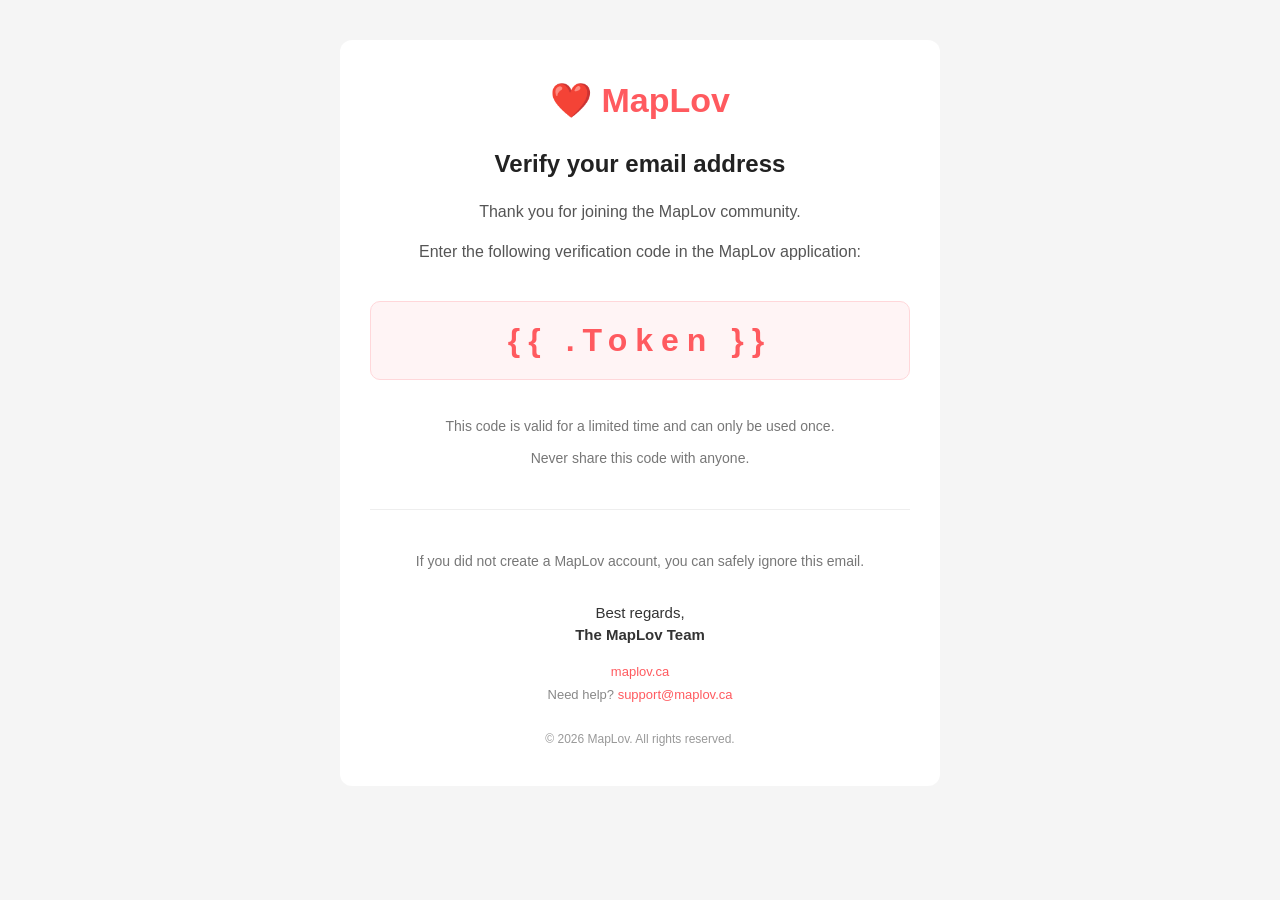
<file: supabase/templates/confirmation.html>
<!DOCTYPE html>
<html lang="en">
<head>
  <meta charset="UTF-8">
  <meta name="viewport" content="width=device-width, initial-scale=1.0">
  <title>Your MapLov verification code</title>
</head>

<body style="margin:0;padding:0;background:#f5f5f5;font-family:Arial,Helvetica,sans-serif;">

  <table
    role="presentation"
    width="100%"
    cellpadding="0"
    cellspacing="0"
    style="background:#f5f5f5;padding:40px 16px;"
  >
    <tr>
      <td align="center">

        <table
          role="presentation"
          width="100%"
          cellpadding="0"
          cellspacing="0"
          style="max-width:600px;background:#ffffff;border-radius:12px;"
        >
          <tr>
            <td align="center" style="padding:40px 30px;">

              <h1 style="margin:0;color:#FF5A5F;font-size:34px;">
                ❤️ MapLov
              </h1>

              <h2 style="margin:30px 0 0;color:#222222;font-size:24px;">
                Verify your email address
              </h2>

              <p style="margin:20px 0 0;font-size:16px;color:#555555;line-height:28px;">
                Thank you for joining the MapLov community.
              </p>

              <p style="margin:12px 0 0;font-size:16px;color:#555555;line-height:28px;">
                Enter the following verification code in the MapLov application:
              </p>

              <div
                style="
                  margin:35px 0;
                  padding:20px 24px;
                  background:#fff4f5;
                  border:1px solid #ffd7da;
                  border-radius:10px;
                  font-size:32px;
                  font-weight:700;
                  letter-spacing:8px;
                  color:#FF5A5F;
                  text-align:center;
                "
              >
                {{ .Token }}
              </div>

              <p style="margin:0;font-size:14px;color:#777777;line-height:22px;">
                This code is valid for a limited time and can only be used once.
              </p>

              <p style="margin:10px 0 0;font-size:14px;color:#777777;line-height:22px;">
                Never share this code with anyone.
              </p>

              <hr
                style="
                  margin:40px 0;
                  border:0;
                  border-top:1px solid #eeeeee;
                "
              >

              <p style="margin:0;font-size:14px;color:#777777;line-height:22px;">
                If you did not create a MapLov account, you can safely ignore this email.
              </p>

              <p style="margin:30px 0 0;font-size:15px;color:#333333;line-height:22px;">
                Best regards,<br>
                <strong>The MapLov Team</strong>
              </p>

              <p style="margin:18px 0 0;font-size:13px;color:#888888;">
                <a
                  href="https://maplov.ca"
                  style="color:#FF5A5F;text-decoration:none;"
                >
                  maplov.ca
                </a>
              </p>

              <p style="margin:8px 0 0;font-size:13px;color:#888888;">
                Need help?
                <a
                  href="mailto:support@maplov.ca"
                  style="color:#FF5A5F;text-decoration:none;"
                >
                  support@maplov.ca
                </a>
              </p>

              <p style="margin:30px 0 0;font-size:12px;color:#999999;">
                © 2026 MapLov. All rights reserved.
              </p>

            </td>
          </tr>
        </table>

      </td>
    </tr>
  </table>

</body>
</html>
</file>
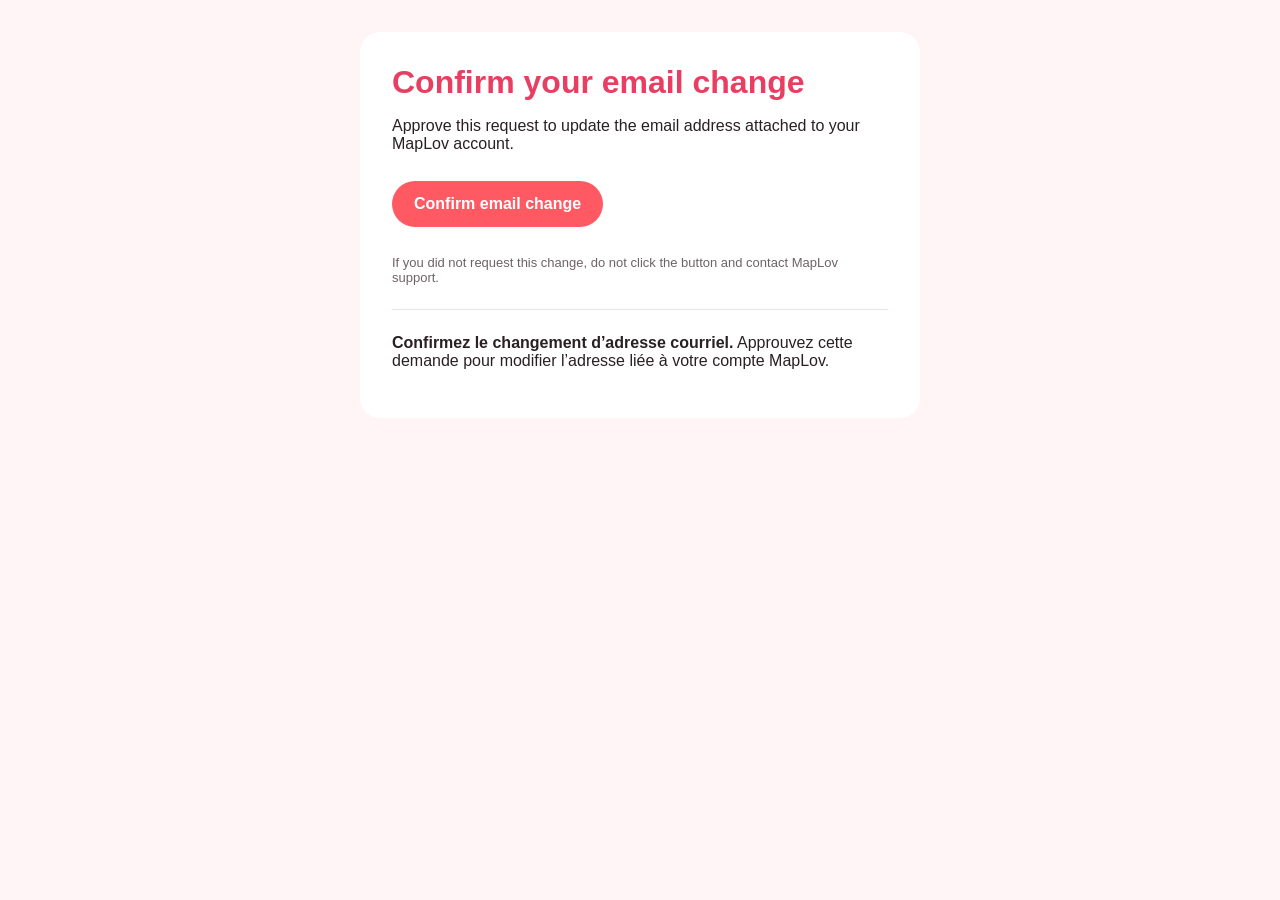
<file: supabase/templates/email_change.html>
<!doctype html>
<html lang="en">
  <body style="margin:0;background:#fff5f6;font-family:Arial,sans-serif;color:#2a2024">
    <table role="presentation" width="100%" cellspacing="0" cellpadding="0">
      <tr><td align="center" style="padding:32px 16px">
        <table role="presentation" width="100%" cellspacing="0" cellpadding="0" style="max-width:560px;background:#ffffff;border-radius:20px">
          <tr><td style="padding:32px">
            <h1 style="margin:0 0 16px;color:#e83e62">Confirm your email change</h1>
            <p>Approve this request to update the email address attached to your MapLov account.</p>
            <p style="margin:28px 0"><a href="{{ .ConfirmationURL }}" style="display:inline-block;background:#ff5964;color:#ffffff;text-decoration:none;padding:14px 22px;border-radius:999px;font-weight:bold">Confirm email change</a></p>
            <p style="font-size:13px;color:#6f6267">If you did not request this change, do not click the button and contact MapLov support.</p>
            <hr style="border:0;border-top:1px solid #f1dfe3;margin:24px 0">
            <p lang="fr"><strong>Confirmez le changement d’adresse courriel.</strong> Approuvez cette demande pour modifier l’adresse liée à votre compte MapLov.</p>
          </td></tr>
        </table>
      </td></tr>
    </table>
  </body>
</html>
</file>
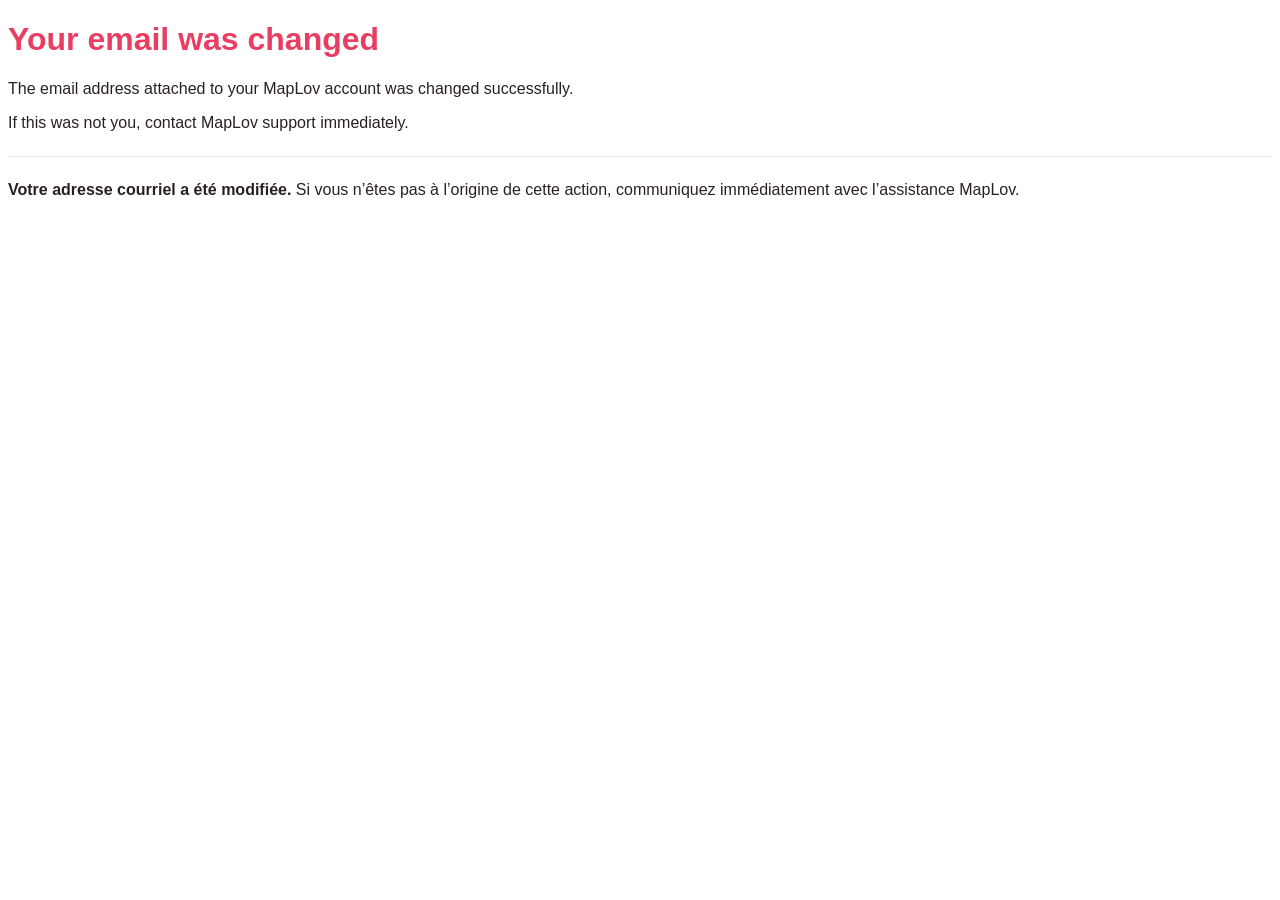
<file: supabase/templates/email_changed_notification.html>
<!doctype html>
<html lang="en">
  <body style="font-family:Arial,sans-serif;color:#2a2024">
    <h1 style="color:#e83e62">Your email was changed</h1>
    <p>The email address attached to your MapLov account was changed successfully.</p>
    <p>If this was not you, contact MapLov support immediately.</p>
    <hr style="border:0;border-top:1px solid #f1dfe3;margin:24px 0">
    <p lang="fr"><strong>Votre adresse courriel a été modifiée.</strong> Si vous n’êtes pas à l’origine de cette action, communiquez immédiatement avec l’assistance MapLov.</p>
  </body>
</html>
</file>
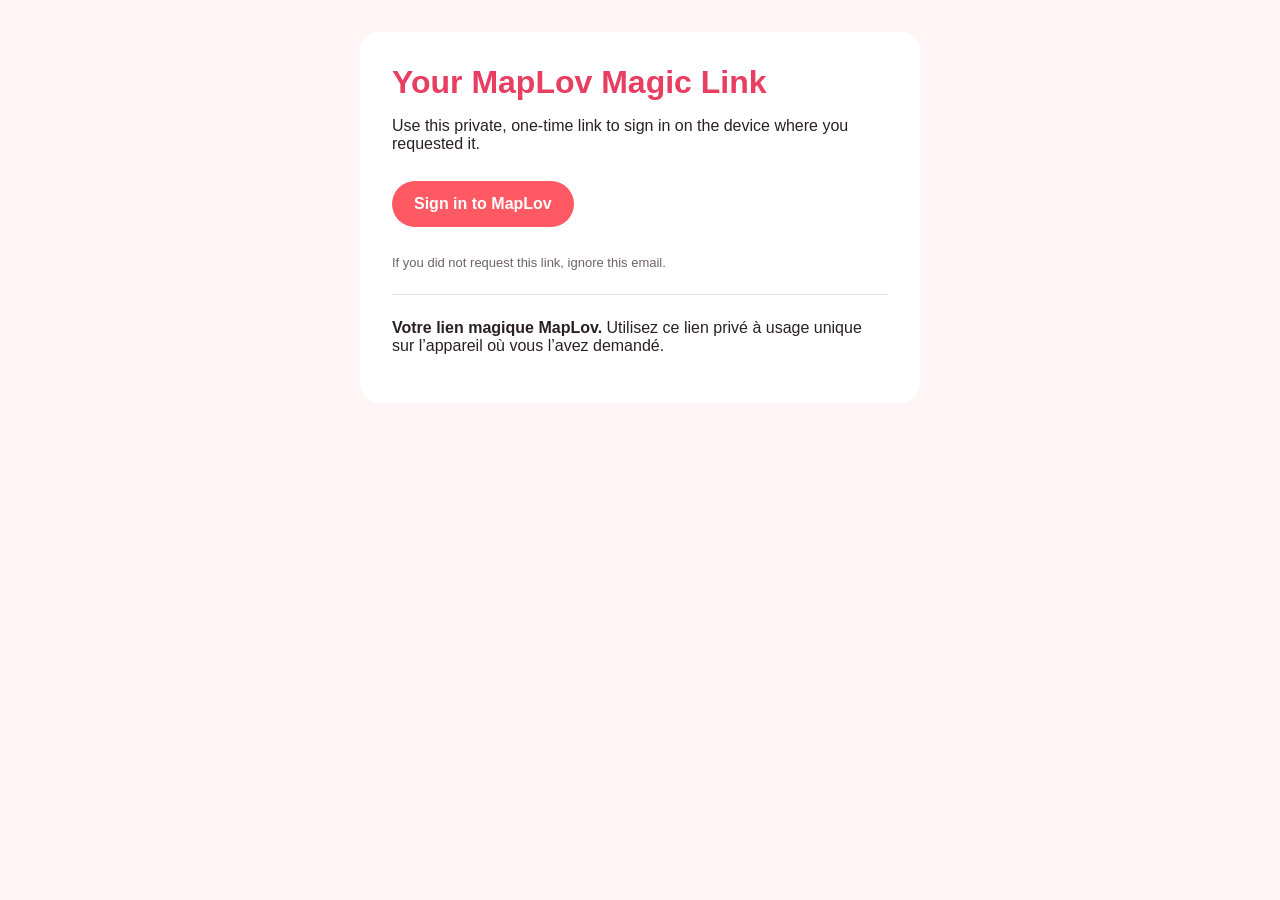
<file: supabase/templates/magic_link.html>
<!doctype html>
<html lang="en">
  <body style="margin:0;background:#fff5f6;font-family:Arial,sans-serif;color:#2a2024">
    <table role="presentation" width="100%" cellspacing="0" cellpadding="0">
      <tr><td align="center" style="padding:32px 16px">
        <table role="presentation" width="100%" cellspacing="0" cellpadding="0" style="max-width:560px;background:#ffffff;border-radius:20px">
          <tr><td style="padding:32px">
            <h1 style="margin:0 0 16px;color:#e83e62">Your MapLov Magic Link</h1>
            <p>Use this private, one-time link to sign in on the device where you requested it.</p>
            <p style="margin:28px 0"><a href="{{ .ConfirmationURL }}" style="display:inline-block;background:#ff5964;color:#ffffff;text-decoration:none;padding:14px 22px;border-radius:999px;font-weight:bold">Sign in to MapLov</a></p>
            <p style="font-size:13px;color:#6f6267">If you did not request this link, ignore this email.</p>
            <hr style="border:0;border-top:1px solid #f1dfe3;margin:24px 0">
            <p lang="fr"><strong>Votre lien magique MapLov.</strong> Utilisez ce lien privé à usage unique sur l’appareil où vous l’avez demandé.</p>
          </td></tr>
        </table>
      </td></tr>
    </table>
  </body>
</html>
</file>
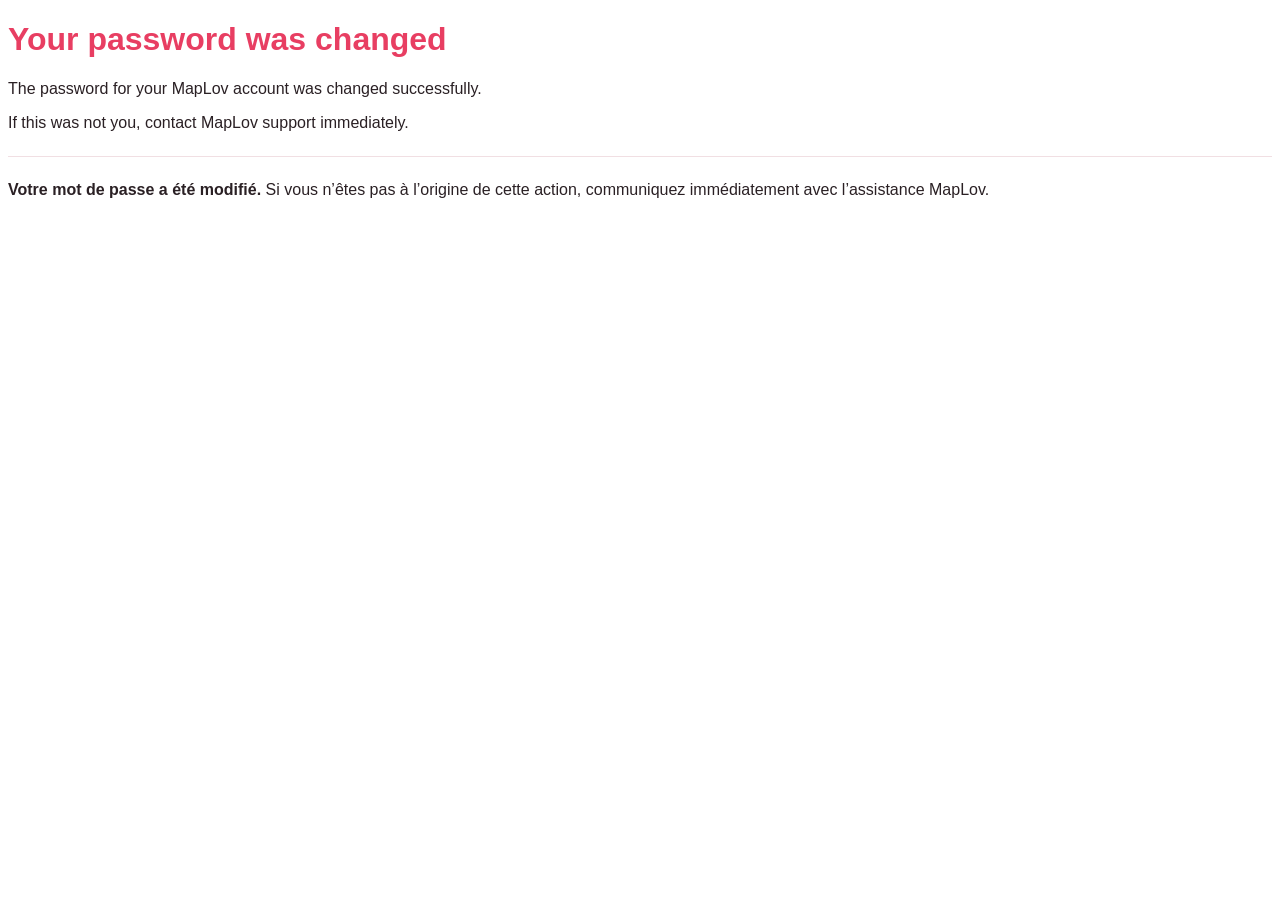
<file: supabase/templates/password_changed_notification.html>
<!doctype html>
<html lang="en">
  <body style="font-family:Arial,sans-serif;color:#2a2024">
    <h1 style="color:#e83e62">Your password was changed</h1>
    <p>The password for your MapLov account was changed successfully.</p>
    <p>If this was not you, contact MapLov support immediately.</p>
    <hr style="border:0;border-top:1px solid #f1dfe3;margin:24px 0">
    <p lang="fr"><strong>Votre mot de passe a été modifié.</strong> Si vous n’êtes pas à l’origine de cette action, communiquez immédiatement avec l’assistance MapLov.</p>
  </body>
</html>
</file>
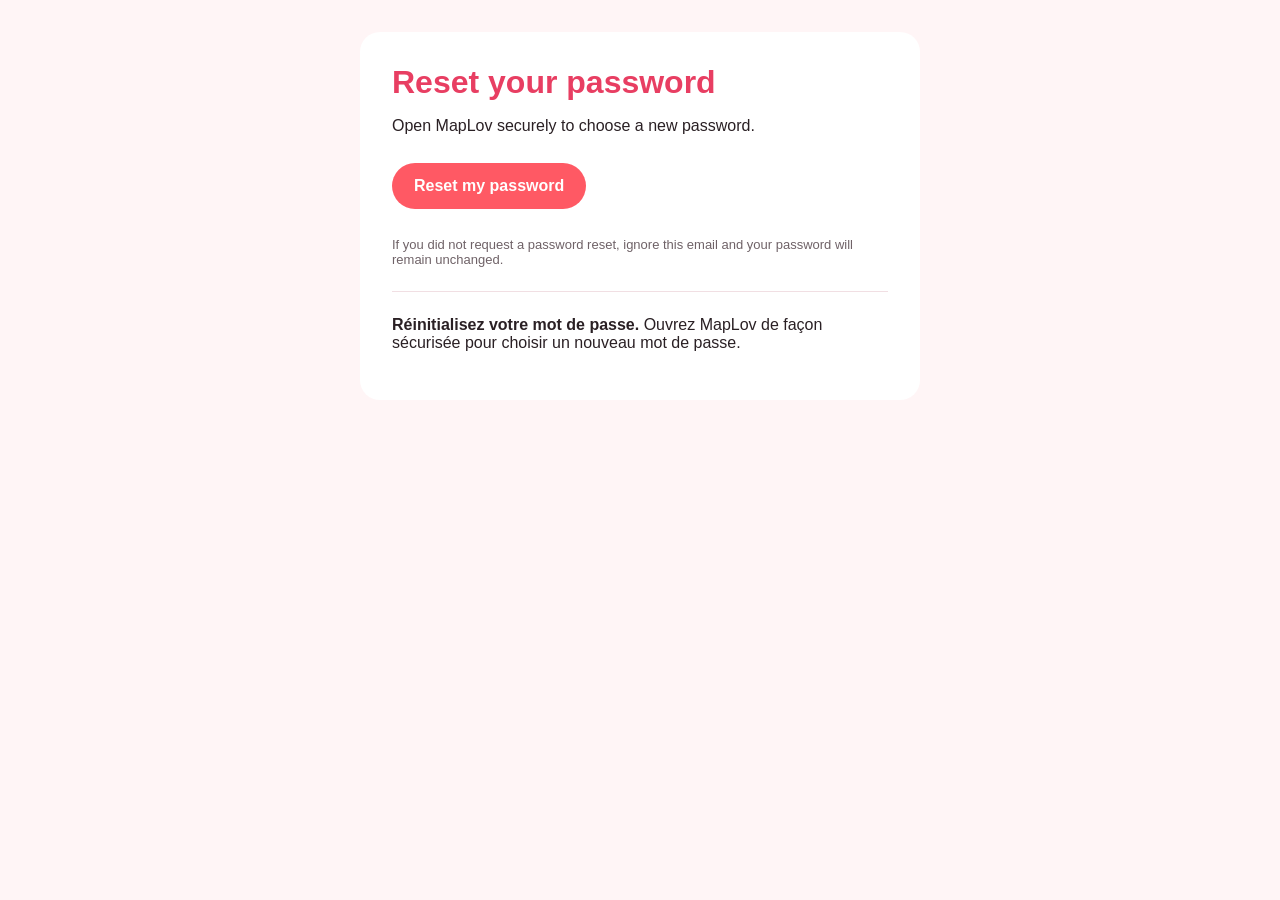
<file: supabase/templates/recovery.html>
<!doctype html>
<html lang="en">
  <body style="margin:0;background:#fff5f6;font-family:Arial,sans-serif;color:#2a2024">
    <table role="presentation" width="100%" cellspacing="0" cellpadding="0">
      <tr><td align="center" style="padding:32px 16px">
        <table role="presentation" width="100%" cellspacing="0" cellpadding="0" style="max-width:560px;background:#ffffff;border-radius:20px">
          <tr><td style="padding:32px">
            <h1 style="margin:0 0 16px;color:#e83e62">Reset your password</h1>
            <p>Open MapLov securely to choose a new password.</p>
            <p style="margin:28px 0"><a href="{{ .ConfirmationURL }}" style="display:inline-block;background:#ff5964;color:#ffffff;text-decoration:none;padding:14px 22px;border-radius:999px;font-weight:bold">Reset my password</a></p>
            <p style="font-size:13px;color:#6f6267">If you did not request a password reset, ignore this email and your password will remain unchanged.</p>
            <hr style="border:0;border-top:1px solid #f1dfe3;margin:24px 0">
            <p lang="fr"><strong>Réinitialisez votre mot de passe.</strong> Ouvrez MapLov de façon sécurisée pour choisir un nouveau mot de passe.</p>
          </td></tr>
        </table>
      </td></tr>
    </table>
  </body>
</html>
</file>
